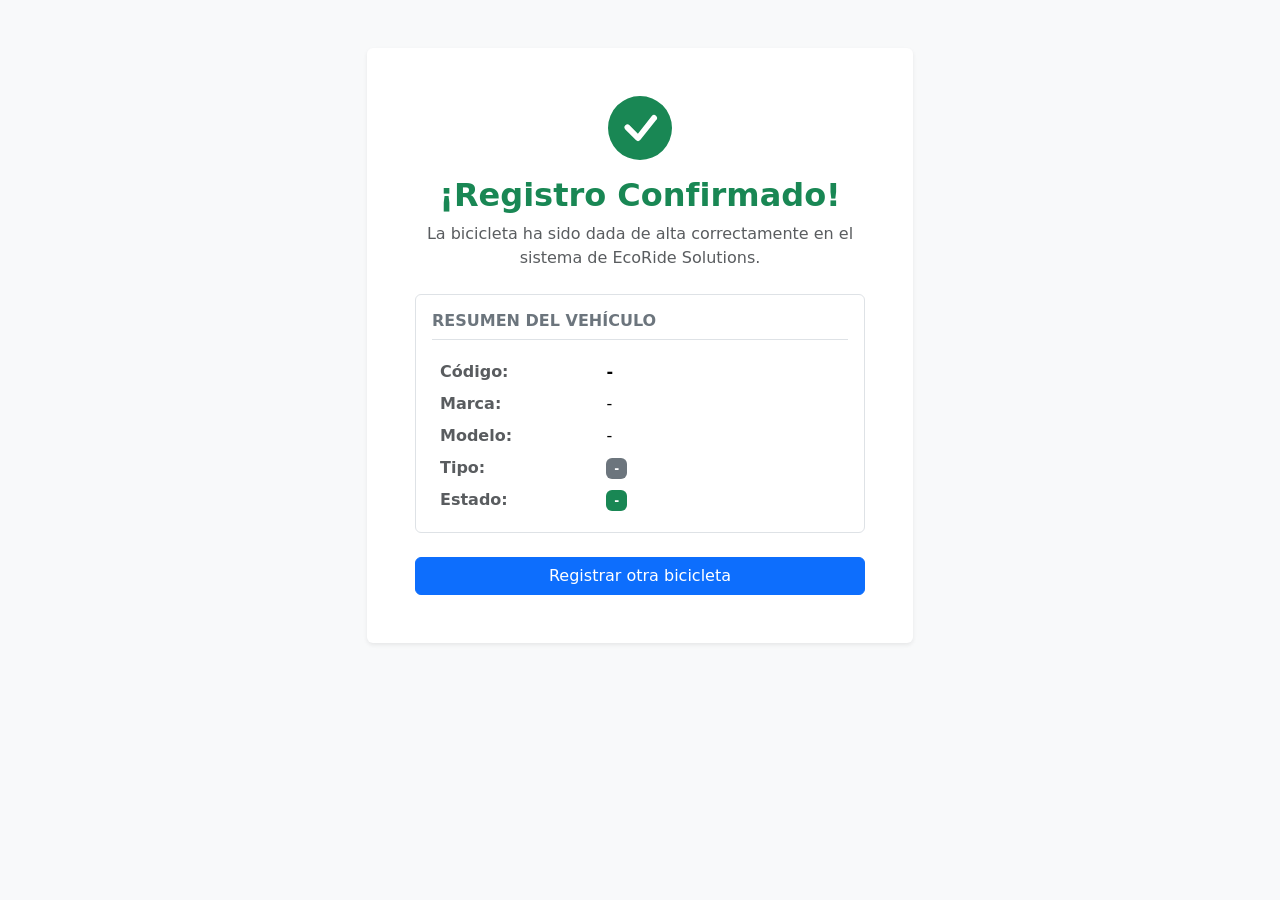
<file: backend/src/main/resources/templates/confirmacion-bicicleta.html>
<!DOCTYPE html>
<html xmlns:th="http://www.thymeleaf.org" lang="es">
<head>
    <meta charset="UTF-8">
    <meta name="viewport" content="width=device-width, initial-scale=1.0">
    <title>EcoRide - Registro Exitoso</title>
    <link href="https://cdn.jsdelivr.net/npm/bootstrap@5.3.0/dist/css/bootstrap.min.css" rel="stylesheet">
</head>
<body class="bg-light">

    <div class="container mt-5">
        <div class="row justify-content-center">
            <div class="col-md-6">
                <div class="card shadow-sm border-0">
                    <div class="card-body p-5 text-center">
                        <div class="text-success mb-3">
                            <svg xmlns="http://www.w3.org/2000/svg" width="64" height="64" fill="currentColor" class="bi bi-check-circle-fill d-inline-block" viewBox="0 0 16 16">
                              <path d="M16 8A8 8 0 1 1 0 8a8 8 0 0 1 16 0zm-3.97-3.03a.75.75 0 0 0-1.08.022L7.477 9.417 5.384 7.323a.75.75 0 0 0-1.06 1.06L6.97 11.03a.75.75 0 0 0 1.079-.02l3.992-4.99a.75.75 0 0 0-.01-1.05z"/>
                            </svg>
                        </div>
                        
                        <h2 class="card-title text-success fw-bold mb-2">¡Registro Confirmado!</h2>
                        <p class="text-muted mb-4">La bicicleta ha sido dada de alta correctamente en el sistema de EcoRide Solutions.</p>
                        
                        <div class="table-responsive text-start border rounded bg-white p-3 mb-4">
                            <h6 class="text-uppercase text-secondary fw-bold border-bottom pb-2 mb-3">Resumen del Vehículo</h6>
                            <table class="table table-borderless mb-0">
                                <tr>
                                    <th scope="row" class="text-muted py-1" style="width: 40%;">Código:</th>
                                    <td class="fw-bold py-1" th:text="${bicicletaRegistrada.codigo}">-</td>
                                </tr>
                                <tr>
                                    <th scope="row" class="text-muted py-1">Marca:</th>
                                    <td class="py-1" th:text="${bicicletaRegistrada.marca}">-</td>
                                </tr>
                                <tr>
                                    <th scope="row" class="text-muted py-1">Modelo:</th>
                                    <td class="py-1" th:text="${bicicletaRegistrada.modelo}">-</td>
                                </tr>
                                <tr>
                                    <th scope="row" class="text-muted py-1">Tipo:</th>
                                    <td class="py-1"><span class="badge bg-secondary" th:text="${bicicletaRegistrada.tipo}">-</span></td>
                                </tr>
                                <tr>
                                    <th scope="row" class="text-muted py-1">Estado:</th>
                                    <td class="py-1"><span class="badge bg-success" th:text="${bicicletaRegistrada.estado}">-</span></td>
                                </tr>
                            </table>
                        </div>

                        <div class="d-grid gap-2">
                            <a th:href="@{/bicicletas/nuevo}" class="btn btn-primary">Registrar otra bicicleta</a>
                        </div>
                    </div>
                </div>
            </div>
        </div>
    </div>

</body>
</html>
</file>
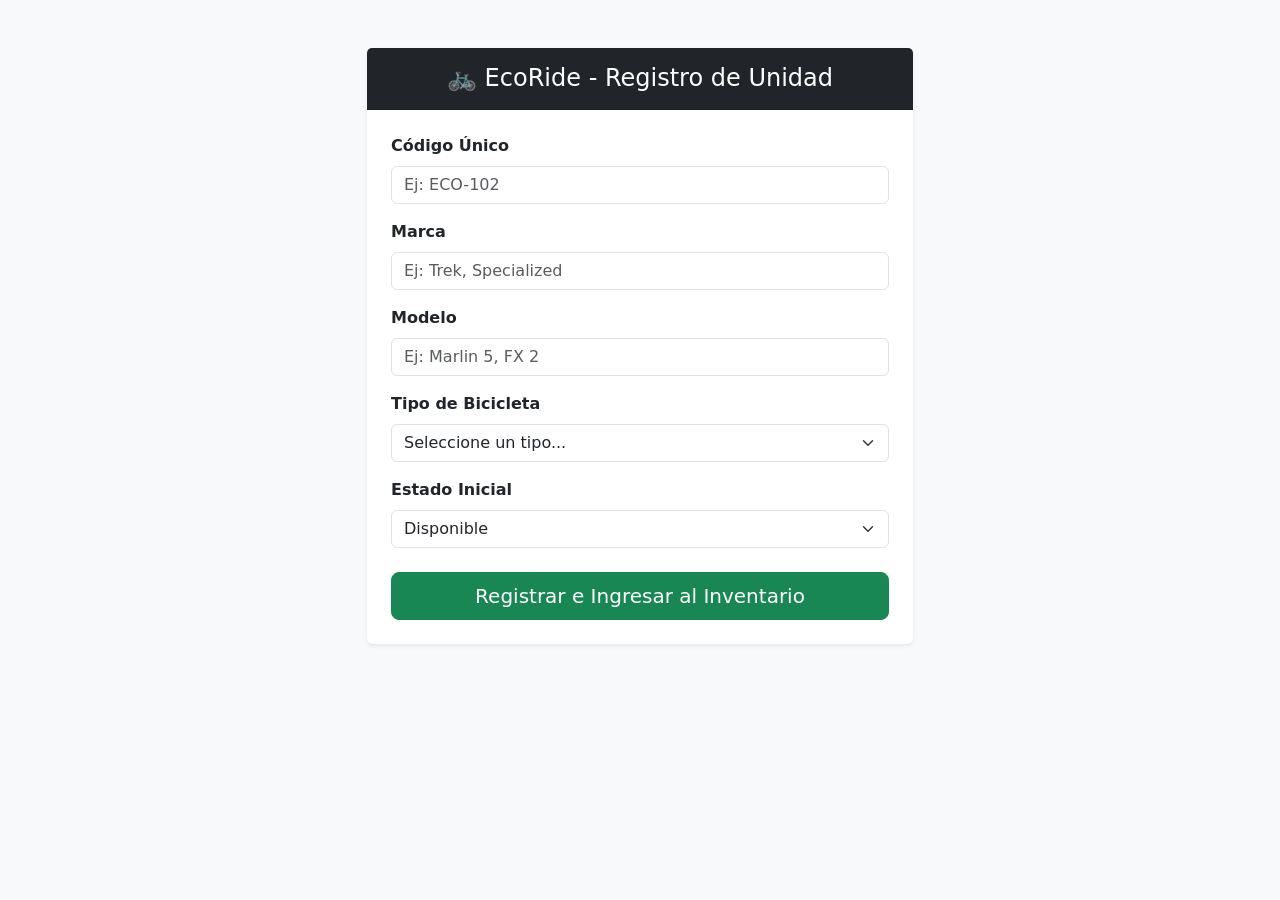
<file: backend/src/main/resources/templates/formulario-bicicleta.html>
<!DOCTYPE html>
<html xmlns:th="http://www.thymeleaf.org" lang="es">
<head>
    <meta charset="UTF-8">
    <meta name="viewport" content="width=device-width, initial-scale=1.0">
    <title>EcoRide - Registrar Bicicleta</title>
    <link href="https://cdn.jsdelivr.net/npm/bootstrap@5.3.0/dist/css/bootstrap.min.css" rel="stylesheet">
</head>
<body class="bg-light">

    <div class="container mt-5">
        <div class="row justify-content-center">
            <div class="col-md-6">
                <div class="card shadow-sm border-0">
                    <div class="card-header bg-dark text-white text-center py-3">
                        <h4 class="mb-0">🚲 EcoRide - Registro de Unidad</h4>
                    </div>
                    <div class="card-body p-4">
                        <form th:action="@{/bicicletas/guardar}" th:object="${bicicleta}" method="post">
                            
                            <div class="mb-3">
                                <label for="codigo" class="form-label fw-bold">Código Único</label>
                                <input type="text" id="codigo" th:field="*{codigo}" class="form-control" placeholder="Ej: ECO-102" required>
                            </div>

                            <div class="mb-3">
                                <label for="marca" class="form-label fw-bold">Marca</label>
                                <input type="text" id="marca" th:field="*{marca}" class="form-control" placeholder="Ej: Trek, Specialized" required>
                            </div>

                            <div class="mb-3">
                                <label for="modelo" class="form-label fw-bold">Modelo</label>
                                <input type="text" id="modelo" th:field="*{modelo}" class="form-control" placeholder="Ej: Marlin 5, FX 2" required>
                            </div>

                            <div class="mb-3">
                                <label for="tipo" class="form-label fw-bold">Tipo de Bicicleta</label>
                                <select id="tipo" th:field="*{tipo}" class="form-select" required>
                                    <option value="" disabled selected>Seleccione un tipo...</option>
                                    <option value="Urbana">Urbana</option>
                                    <option value="Montaña">Montaña</option>
                                    <option value="Eléctrica">Eléctrica</option>
                                </select>
                            </div>

                            <div class="mb-4">
                                <label for="estado" class="form-label fw-bold">Estado Inicial</label>
                                <select id="estado" th:field="*{estado}" class="form-select" required>
                                    <option value="Disponible">Disponible</option>
                                    <option value="Mantenimiento">En Mantenimiento</option>
                                    <option value="Alquilada">Alquilada</option>
                                </select>
                            </div>

                            <div class="d-grid">
                                <button type="submit" class="btn btn-success btn-lg">Registrar e Ingresar al Inventario</button>
                            </div>
                        </form>
                    </div>
                </div>
            </div>
        </div>
    </div>

</body>
</html>
</file>
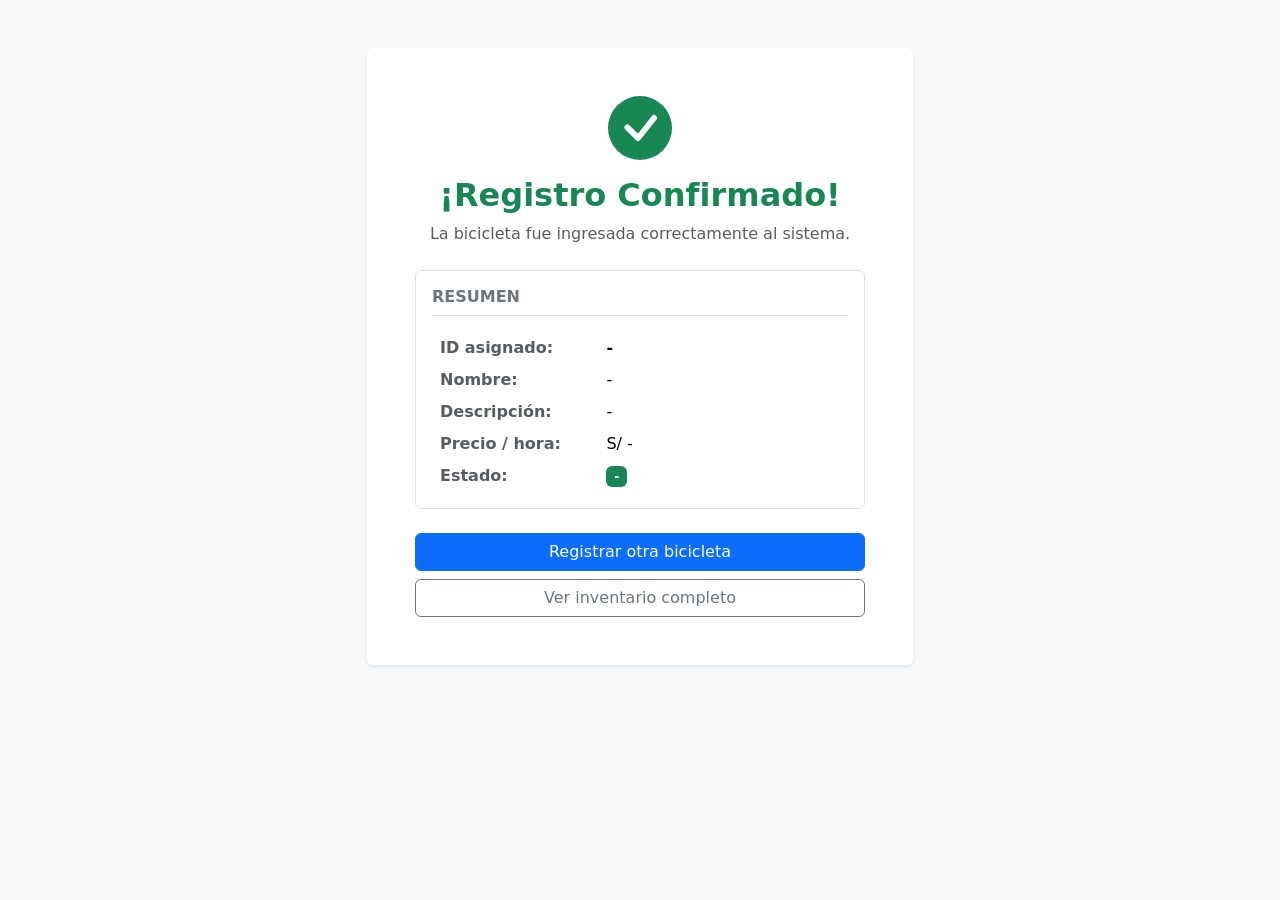
<file: backend/app/src/main/resources/templates/confirmacion-bicicleta.html>
<!DOCTYPE html>
<html xmlns:th="http://www.thymeleaf.org" lang="es">
<head>
    <meta charset="UTF-8">
    <meta name="viewport" content="width=device-width, initial-scale=1.0">
    <title>EcoRide - Registro Exitoso</title>
    <link href="https://cdn.jsdelivr.net/npm/bootstrap@5.3.0/dist/css/bootstrap.min.css" rel="stylesheet">
</head>
<body class="bg-light">
<div class="container mt-5">
    <div class="row justify-content-center">
        <div class="col-md-6">
            <div class="card shadow-sm border-0">
                <div class="card-body p-5 text-center">
                    <div class="text-success mb-3">
                        <svg xmlns="http://www.w3.org/2000/svg" width="64" height="64"
                             fill="currentColor" viewBox="0 0 16 16">
                            <path d="M16 8A8 8 0 1 1 0 8a8 8 0 0 1 16 0zm-3.97-3.03a.75.75 0 0 0-1.08.022L7.477 9.417 5.384 7.323a.75.75 0 0 0-1.06 1.06L6.97 11.03a.75.75 0 0 0 1.079-.02l3.992-4.99a.75.75 0 0 0-.01-1.05z"/>
                        </svg>
                    </div>
                    <h2 class="card-title text-success fw-bold mb-2">¡Registro Confirmado!</h2>
                    <p class="text-muted mb-4">La bicicleta fue ingresada correctamente al sistema.</p>
                    <div class="table-responsive text-start border rounded bg-white p-3 mb-4">
                        <h6 class="text-uppercase text-secondary fw-bold border-bottom pb-2 mb-3">Resumen</h6>
                        <table class="table table-borderless mb-0">
                            <tr>
                                <th class="text-muted py-1" style="width:40%">ID asignado:</th>
                                <td class="fw-bold py-1" th:text="${bicicletaRegistrada.id}">-</td>
                            </tr>
                            <tr>
                                <th class="text-muted py-1">Nombre:</th>
                                <td class="py-1" th:text="${bicicletaRegistrada.nombre}">-</td>
                            </tr>
                            <tr>
                                <th class="text-muted py-1">Descripción:</th>
                                <td class="py-1" th:text="${bicicletaRegistrada.descripcion}">-</td>
                            </tr>
                            <tr>
                                <th class="text-muted py-1">Precio / hora:</th>
                                <td class="py-1">S/ <span th:text="${bicicletaRegistrada.precioHora}">-</span></td>
                            </tr>
                            <tr>
                                <th class="text-muted py-1">Estado:</th>
                                <td class="py-1">
                                    <span class="badge bg-success" th:text="${bicicletaRegistrada.estado}">-</span>
                                </td>
                            </tr>
                        </table>
                    </div>
                    <div class="d-grid gap-2">
                        <a th:href="@{/bicicletas/nuevo}" class="btn btn-primary">Registrar otra bicicleta</a>
                        <a th:href="@{/bicicletas/lista}" class="btn btn-outline-secondary">Ver inventario completo</a>
                    </div>
                </div>
            </div>
        </div>
    </div>
</div>
</body>
</html>
</file>
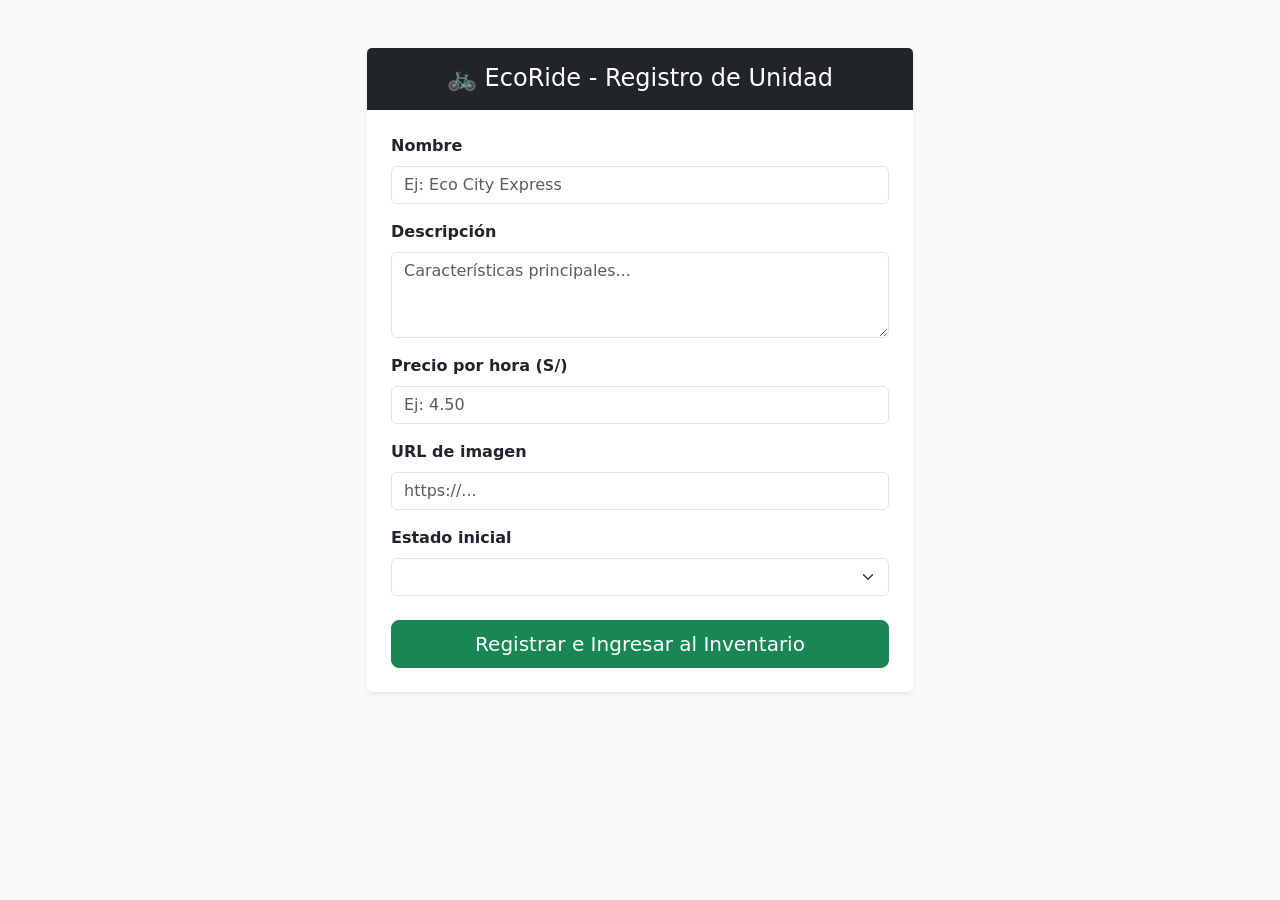
<file: backend/app/src/main/resources/templates/formulario-bicicleta.html>
<!DOCTYPE html>
<html xmlns:th="http://www.thymeleaf.org" lang="es">
<head>
    <meta charset="UTF-8">
    <meta name="viewport" content="width=device-width, initial-scale=1.0">
    <title>EcoRide - Registrar Bicicleta</title>
    <link href="https://cdn.jsdelivr.net/npm/bootstrap@5.3.0/dist/css/bootstrap.min.css" rel="stylesheet">
</head>
<body class="bg-light">
<div class="container mt-5">
    <div class="row justify-content-center">
        <div class="col-md-6">
            <div class="card shadow-sm border-0">
                <div class="card-header bg-dark text-white text-center py-3">
                    <h4 class="mb-0">🚲 EcoRide - Registro de Unidad</h4>
                </div>
                <div class="card-body p-4">
                    <form th:action="@{/bicicletas/guardar}" th:object="${bicicleta}" method="post">

                        <div class="mb-3">
                            <label for="nombre" class="form-label fw-bold">Nombre</label>
                            <input type="text" id="nombre" th:field="*{nombre}"
                                   class="form-control" placeholder="Ej: Eco City Express" required>
                        </div>

                        <div class="mb-3">
                            <label for="descripcion" class="form-label fw-bold">Descripción</label>
                            <textarea id="descripcion" th:field="*{descripcion}"
                                      class="form-control" rows="3"
                                      placeholder="Características principales..."></textarea>
                        </div>

                        <div class="mb-3">
                            <label for="precioHora" class="form-label fw-bold">Precio por hora (S/)</label>
                            <input type="number" id="precioHora" th:field="*{precioHora}"
                                   class="form-control" step="0.50" min="0.50"
                                   placeholder="Ej: 4.50" required>
                        </div>

                        <div class="mb-3">
                            <label for="urlImagen" class="form-label fw-bold">URL de imagen</label>
                            <input type="url" id="urlImagen" th:field="*{urlImagen}"
                                   class="form-control" placeholder="https://...">
                        </div>

                        <div class="mb-4">
                            <label for="estado" class="form-label fw-bold">Estado inicial</label>
                            <select id="estado" th:field="*{estado}" class="form-select" required>
                                <option th:each="e : ${estados}"
                                        th:value="${e}"
                                        th:text="${e}">
                                </option>
                            </select>
                        </div>

                        <div class="d-grid">
                            <button type="submit" class="btn btn-success btn-lg">
                                Registrar e Ingresar al Inventario
                            </button>
                        </div>
                    </form>
                </div>
            </div>
        </div>
    </div>
</div>
</body>
</html>
</file>
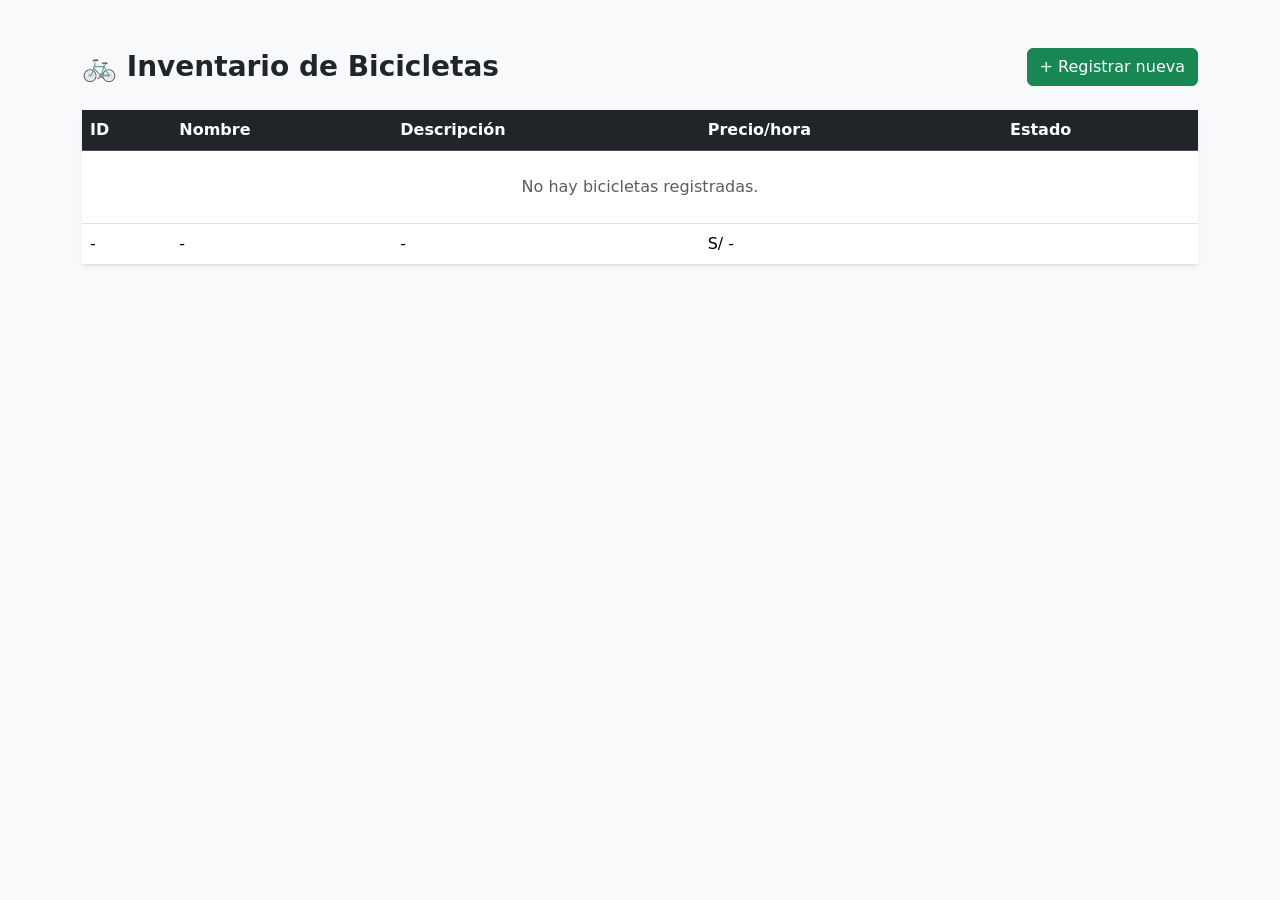
<file: backend/app/src/main/resources/templates/lista-bicicletas.html>
<!DOCTYPE html>
<html xmlns:th="http://www.thymeleaf.org" lang="es">
<head>
    <meta charset="UTF-8">
    <meta name="viewport" content="width=device-width, initial-scale=1.0">
    <title>EcoRide - Inventario</title>
    <link href="https://cdn.jsdelivr.net/npm/bootstrap@5.3.0/dist/css/bootstrap.min.css" rel="stylesheet">
</head>
<body class="bg-light">
<div class="container mt-5">
    <div class="d-flex justify-content-between align-items-center mb-4">
        <h3 class="fw-bold mb-0">🚲 Inventario de Bicicletas</h3>
        <a th:href="@{/bicicletas/nuevo}" class="btn btn-success">+ Registrar nueva</a>
    </div>
    <div class="card shadow-sm border-0">
        <div class="table-responsive">
            <table class="table table-hover mb-0">
                <thead class="table-dark">
                    <tr>
                        <th>ID</th>
                        <th>Nombre</th>
                        <th>Descripción</th>
                        <th>Precio/hora</th>
                        <th>Estado</th>
                    </tr>
                </thead>
                <tbody>
                    <tr th:if="${#lists.isEmpty(bicicletas)}">
                        <td colspan="5" class="text-center text-muted py-4">No hay bicicletas registradas.</td>
                    </tr>
                    <tr th:each="b : ${bicicletas}">
                        <td th:text="${b.id}">-</td>
                        <td th:text="${b.nombre}">-</td>
                        <td th:text="${b.descripcion}">-</td>
                        <td>S/ <span th:text="${b.precioHora}">-</span></td>
                        <td>
                            <span class="badge"
                                  th:classappend="${b.estado.name() == 'DISPONIBLE'} ? 'bg-success' :
                                                  (${b.estado.name() == 'EN_USO'} ? 'bg-warning text-dark' : 'bg-secondary')"
                                  th:text="${b.estado}">-</span>
                        </td>
                    </tr>
                </tbody>
            </table>
        </div>
    </div>
</div>
</body>
</html>
</file>
